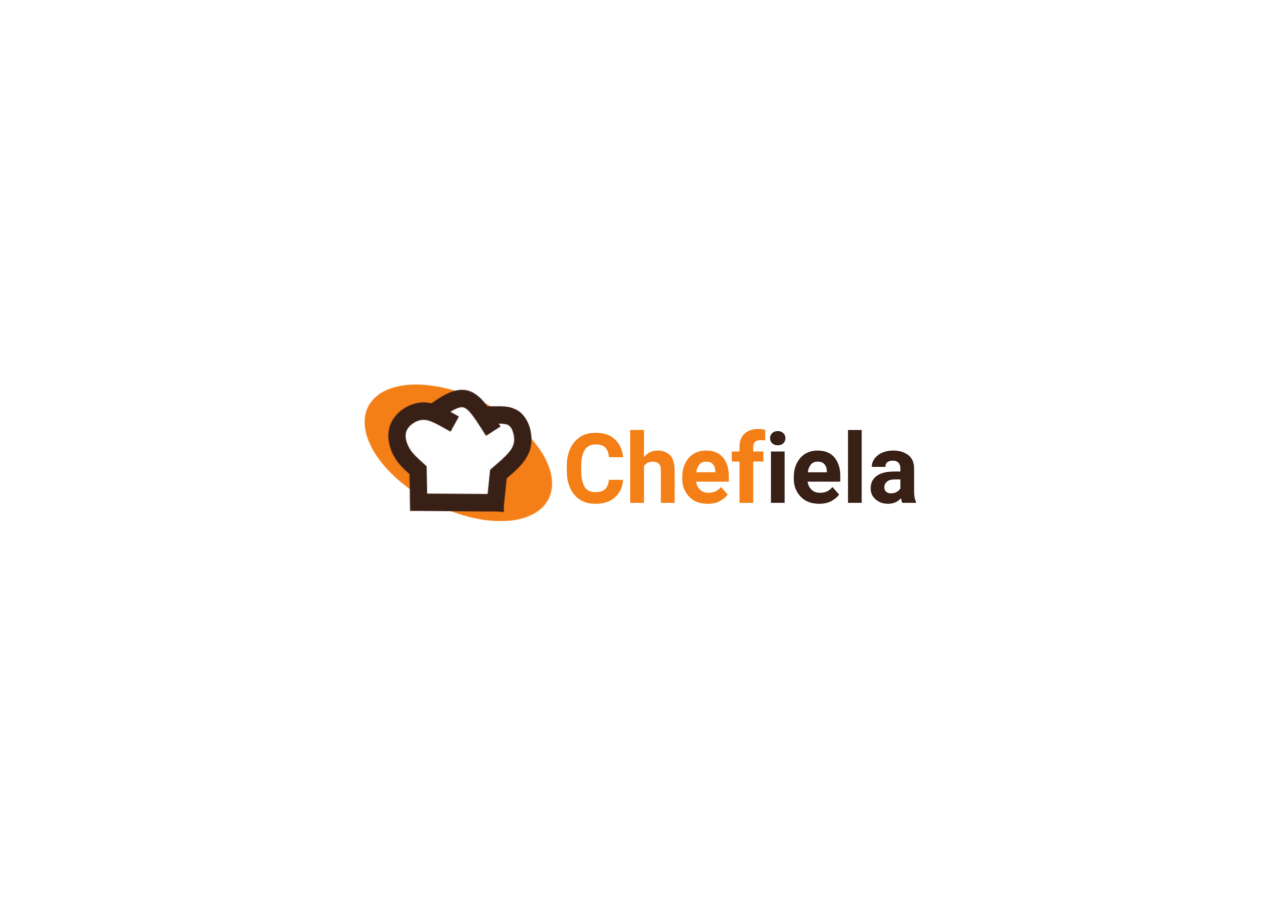
<file: index.html>
<!DOCTYPE html>
<html lang="en">

<head>
    <link rel="stylesheet" href="https://cdnjs.cloudflare.com/ajax/libs/font-awesome/6.3.0/css/all.min.css"
        integrity="sha512-SzlrxWUlpfuzQ+pcUCosxcglQRNAq/DZjVsC0lE40xsADsfeQoEypE+enwcOiGjk/bSuGGKHEyjSoQ1zVisanQ=="
        crossorigin="anonymous" referrerpolicy="no-referrer" />
    <script src="https://code.jquery.com/jquery-3.6.0.min.js"></script>
    <meta charset="UTF-8"> <!-- Set karakter encoding -->
    <title>Chefiela - Get cooking inspiration on every visit.</title> <!-- Judul halaman -->
    <meta name="description" content="Having an easy-to-use food recipe search feature, so you can quickly find the recipe you want."> <!-- Deskripsi halaman untuk SEO -->
    <meta name="keywords" content="resep masakan, alfin firmansyah, alfinsfh_"> <!-- Kata kunci halaman untuk SEO -->
    <meta name="author" content="alfin septi firmansyah"> <!-- Nama pengarang halaman -->
    <meta name="robots" content="resep masakan, resep makanan"> <!-- Pengaturan mesin pencari -->
    <meta name="viewport" content="width=device-width, initial-scale=1.0">
    <!-- Meta viewport untuk tampilan di perangkat mobile -->
    <link rel="icon" href="logo2.png" type="image/png"> <!-- Favicon atau ikon situs -->
    <link rel="canonical" href="https://www.example.com/page.html"> <!-- Tautan URL utama dari halaman -->
    <link rel="alternate" href="https://www.example.com/page.html" hreflang="en-us">
    <!-- Tautan URL alternatif dalam bahasa tertentu -->
    <link rel="stylesheet" href="style.css"> <!-- Tautan ke file CSS eksternal --> <!-- Tautan ke file JavaScript eksternal -->
</head>

<body>




    <div id="splash-screen">
        <img src="logo1.png" alt="Logo">
    </div>

    <header>
        <div class="logo-container">
            <img src="logo2.png" alt="Logo">
        </div>
    </header>

    <div class="semua">






        <div class="tab-container">
            <div class="tab active" data-tab="recipes">
                <i class="fas fa-utensils"></i>
            </div>
            <div class="tab" data-tab="favorites">
                <i class="fa-solid fa-magnifying-glass"></i>
            </div>
            <div class="tab" data-tab="settings">
                <i class="fas fa-cog"></i>

            </div>
        </div>

        <div class="tab-content" id="recipes">
            <!-- Konten resep makanan -->

            <!-- Konten resep makanan favorit -->
            <h3 class="ucapan" id="greeting"></h3>
            <div class="slider-container">
                <div class="slider-image"></div>
                <div class="slider-overlay">
                    <h2 class="slider-title"></h2>
                    <p class="slider-description"></p>
                </div>
            </div>



            <div class="container">

                <div class="tag">
                    <h2>Popular Ingredients</h2>
                </div>

                <div class="scroll-box">
                    <div class="scroll-content">
                        <!-- Isi scroll box -->
                        <div class="popular-ingredients">
                            <div class="ingredient-list"></div>
                        </div>
                    </div>
                </div>

                <div class="tag">
                    <h2>Random Meals</h2>
                    <p>Mungkin kamu menyukai ini</p>
                </div>


                <div class="scroll-box">
                    <div class="scroll-content">
                        <!-- Isi scroll box -->

                        <div id="random-meals"></div>


                    </div>
                </div>

                <div class="tag">
                    <h2>Japanese Food</h2>
                    <p>Mungkin kamu menyukai ini</p>
                </div>

                <div class="scroll-box">
                    <div class="scroll-content">
                        <!-- Isi scroll box -->


                        <div id="jepang-meals"></div>

                    </div>
                </div>




                <!-- Button untuk kategori vegetarian -->
                <div class="scroll-box">
                    <div class="scroll-content">
                        <!-- Isi scroll box -->
                        <div class="categoryButtons">
                            <button onclick="getMealsByCategory('chicken')">Chicken</button>
                            <button onclick="getMealsByCategory('vegetarian')">Vegetarian</button>
                            <button onclick="getMealsByCategory('chicken')">Chicken</button>
                            <button onclick="getMealsByCategory('vegetarian')">Vegetarian</button>
                        </div>
                    </div>
                </div>
            </div>

            <!-- Container untuk menampilkan resep-resep -->
            <div class="scroll-box">
                <div class="scroll-content">
                    <!-- Isi scroll box -->

                </div>
            </div>



        </div>

        <div class="tab-content" id="favorites" style="display:none">



            <div id="searchBox">
                <div class="search-bar">
                    <input type="text" id="searchInput" placeholder="Search meals...">
                    <button id="searchBtn">Search</button>
                </div>
            </div>

            <div id="meals"></div>




        </div>

        <div class="tab-content" id="settings" style="display:none">
            <!-- Konten pengaturan aplikasi -->
            <main class="content">
                <h1 class="page-title">Informasi Aplikasi</h1>
                <div class="app-info">
                    <h2 class="app-name">Nama Aplikasi</h2>
                    <p class="app-version">Versi 1.0.0</p>
                </div>
                <div class="creator-info">
                    <h3 class="creator-title">Dibuat oleh:</h3>
                    <p class="creator-name">Alfin Firmansyah</p>
                    <p class="creator-email">Email: mateocompanyone@gmail.com</p>
                    <p class="creator-website">Website: <a href="#">No data</a></p>
                    <h3 class="creator-title">API:</h3>
                    <p class="creator-name">TheMealDB</p>
                </div>
                <div class="legal-info">
                    <p>&copy; 2023 Nama Aplikasi. Hak cipta dilindungi undang-undang.</p>
                    <p><a href="#">Kebijakan Privasi</a> | <a href="#">Syarat dan Ketentuan</a></p>
                </div>
            </main>
        </div>

    </div>


    <script src="script.js"></script>
</file>
<file: style.css>
@import url('https://fonts.googleapis.com/css2?family=Roboto&display=swap');


body {
    background-color: var(--bg-color);
    color: var(--text-color);
    font-family: 'Roboto', sans-serif;
}



header {
    background-color: #ffffff;
    height: 60px;
    display: flex;
    justify-content: center;
    align-items: center;
    left: 0;
    right: 0;
    top: 0;
    box-shadow: 0px 2px 4px -2px rgba(0, 0, 0, 0.1);
    -webkit-box-shadow: 0px 2px 4px -2px rgba(0, 0, 0, 0.1);
    -moz-box-shadow: 0px 2px 4px -2px rgba(0, 0, 0, 0.1);
    position: fixed;
    z-index: 999;
}

::selection {
    background-color: transparent;
    color: inherit;
}

::-moz-selection {
    background-color: transparent;
    color: inherit;
}

.logo-container {
    display: flex;
    justify-content: center;
    align-items: center;
}

.logo-container img {
    max-width: 100%;
    max-height: 100%;
    width: 50px;
    margin-right: 10px;
}

.tab-container {
    display: flex;
    justify-content: space-around;
    align-items: center;
    position: fixed;
    bottom: 0;
    left: 0;
    width: 100%;
    height: 50px;
    background-color: #fff;
    box-shadow: 0 -2px 5px rgba(0, 0, 0, 0.1);
    z-index: 999;
}

.tab {
    display: flex;
    flex-direction: column;
    align-items: center;
    justify-content: center;
    width: 33.33%;
    height: 100%;
    cursor: pointer;
    color: #9e9e9e;
    text-decoration: none;
}

.tab.active {
    color: #ff5722;
}

.tab i {
    font-size: 18px;
    margin-bottom: 5px;
}

.tab-content {}





.teks-singkat {
    white-space: nowrap;
    overflow: hidden;
    text-overflow: ellipsis;
    max-width: 250px;
    /* atur lebar maksimum sesuai kebutuhan */
}




.scroll-box {
    overflow: hidden;
}

.scroll-content {
    white-space: nowrap;
    overflow-x: auto;
    -webkit-overflow-scrolling: touch;
}

/* Memberi warna pada scroll bar */
.scroll-content::-webkit-scrollbar {
    width: 10px;
}

.scroll-content::-webkit-scrollbar-track {
    background: #fff;
}

.scroll-content::-webkit-scrollbar-thumb {
    background-color: #fafafa;
    border-radius: 5px;
    border: 7px solid #fff;
}


#searchBox {
    display: flex;
    justify-content: center;
    align-items: center;
    margin: 0px;
}

#searchInput {
    padding: 8px;
    font-size: 16px;
    border: none;
    border-radius: 5px;
    background-color: #fafafa;
    width: 200px;
}

#searchBtn {
    background-color: #ff5722;
    color: #fff;
    padding: 8px 10px;
    border: none;
    border-radius: 10px;
    cursor: pointer;
    font-size: 14px;
    transition: background-color 0.3s ease-in-out;
    margin: 5px;
}


.semua {
    margin: 80px 0px;
}

.tag {
    margin-top: 10px;
    color: #191919;
}

.tag h2 {
    font-size: 15px;
    margin: 20px 0px 0px 15px;
    line-height: 1px;
}

.tag p {
    font-size: 11px;
    margin-left: 15px;
    opacity: 80%;
}

.container {
    justify-content: center;
    align-items: center;
}



.ingredient-list {
    display: flex;
    justify-content: flex-start;
    white-space: nowrap;
    height: 90px;
    margin: 10px;
}


.ingredient {
    display: inline-block;
    margin: 15px;
    cursor: pointer;
    color: #191919;
}

.ingredient img {
    width: 100%;
    height: auto;
    border-radius: 5px;
}

.ingredient h3 {
    font-size: 11px;
    margin: 5px 0;
    text-align: center;
}

#random-meals {
    display: flex;
    justify-content: flex-start;
    white-space: nowrap;
    flex-direction: row;
    /* Tambahkan baris ini */
    overflow-x: auto;
    color: #191919;
}

#jepang-meals {
    display: flex;
    justify-content: flex-start;
    white-space: nowrap;
    flex-direction: row;
    /* Tambahkan baris ini */
    overflow-x: auto;
    color: #191919;
}

.meal-card {
    position: relative;
    /* tambahkan posisi relatif pada elemen .meal-card */
    margin: 10px;
    border: 1px solid #fafafa;
    border-radius: 5px;
    cursor: pointer;
    overflow: hidden;
    width: 200px;
    height: 100px;
}

.meal-card::before {
    content: "";
    position: absolute;
    top: 0;
    left: 0;
    right: 0;
    bottom: 0;
    background: linear-gradient(to bottom, rgba(0, 0, 0, 0) 0%, rgba(0, 0, 0, 0.5) 100%);
    z-index: 1;
    height: 100px;
}

.meal-card img {
    width: 100%;
    height: 100px;
    object-fit: cover;
    background-size: cover;
}

.meal-card h3 {
    font-size: 14px;
    z-index: 2;
    color: #ffffff;
}

.meal-card p {
    font-size: 11px;
    color: #ffffff;
    background-color: #ff5622;
    padding: 7px 8px;
    border-radius: 10px;
    display: inline-block;
    top: -15px;
    position: relative;
}

#meals {
    display: flex;
    flex-wrap: wrap;
}





.meal-desk {
    margin: 10px;
    line-height: 3px;
    text-align: left;
    position: relative;
    top: -60px;
    z-index: 2;
}

.meal-details {
    position: absolute;
    top: 0;
    left: 0;
    width: 100%;
    display: flex;
    flex-direction: column;
    justify-content: center;
    background-color: rgba(0, 0, 0, 0.8);
    z-index: 9999;
    background-color: #ffffff;
    overflow-x: hidden;
}

.meal-details img {
    max-width: 100%;
    max-height: 50%;
    margin-bottom: 10px;
}

.meal-details h2 {
    color: #191919;
    margin-bottom: 10px;
    text-align: left;
    font-size: 20px;
    margin: 0px 15px;
    padding-bottom: 10px;
    line-height: 1;
}

.meal-details h3 {
    color: #191919;
    font-size: 14px;
    margin: 10px 15px;
}

.meal-details p {
    color: #191919;
    font-size: 11px;
    margin: 0px 15px;
}

.meal-details a {
    color: #191919;
    font-size: 11px;
    margin: 0px 15px;
    text-align: left;
}

.meal-details ul {
    list-style: none;
    padding: 0;
    margin-bottom: 10px;
    color: #191919;
    margin: 0px 15px;
    font-size: 11px;
}

.meal-details li {
    margin-bottom: 5px;
    list-style: none;
    margin: 3px 15px;
    font-size: 11px;
    border-bottom: 1px solid #fafafa;
    padding-bottom: 10px;
}

.close-btn {}



.search-meal-card {
    display: flex;
    background-color: white;
    border-radius: 10px;
    box-shadow: 0 2px 4px rgba(0, 0, 0, 0.027);
    overflow: hidden;
    margin-bottom: 20px;
    width: 100%;
    margin: 15px;

}

.search-meal-info {
    display: flex;
    flex-direction: column;
    flex: 1;
    line-height: -10;
    margin: 10px;
}

.search-meal-info h3 {
    font-size: 14px;
    font-weight: bold;

    overflow: hidden;
    display: -webkit-box;
    -webkit-line-clamp: 2;
    -webkit-box-orient: vertical;
    text-overflow: ellipsis;
    max-height: 200px;
}

.search-meal-info a {
    font-size: 11px;

    color: #888;
    overflow: hidden;
    display: -webkit-box;
    -webkit-line-clamp: 3;
    -webkit-box-orient: vertical;
    text-overflow: ellipsis;
    max-height: 200px;
}

.search-meal-info p {
    font-size: 11px;
    color: #ffffff;
    background: linear-gradient(270deg, rgba(255, 125, 85, 0) 0%, rgba(255, 107, 62, 1) 100%, rgba(255, 87, 34, 1) 100%);
    display: block;
    padding: 5px;
}

.search-meal-card img {
    width: 100px;
    height: 150px;
    object-fit: cover;
    background-size: cover;
}



.left {
    display: flex;
    align-items: center;
}

.left a {
    margin-right: 10px;
    color: inherit;
    font-size: 18px;
}

.right a {
    color: inherit;
    font-size: 20px;
}

.header {
    color: white;
    display: flex;
    justify-content: space-between;
    align-items: center;
    height: 60px;
    padding: 0 20px;
    z-index: 99999;
    transition: background-color 0.3s ease-in-out;
    position: fixed;
    left: 0;
    right: 0;
    top: 0;
}

.gradient-header {
    background: linear-gradient(to top, rgba(0, 0, 0, 0) 0%, rgba(0, 0, 0, 0.76) 100%);
    opacity: 1;
    transition: opacity 0.3s ease-in-out;
}

.header-scroll {
    background-color: #ffffff;
    z-index: 999999;
}

.header-scroll .left a,
.header-scroll .left span,
.header-scroll .right a {
    color: white;
}

.header-scroll .gradient-header {
    opacity: 0;
}





.content {
    margin: 50px auto;
    max-width: 800px;
    color: #191919;
}

.page-title {
    font-size: 15px;
    margin-bottom: 20px;
}

.app-info {
    display: flex;
    align-items: center;
    margin-bottom: 30px;
}

.app-info i {
    font-size: 60px;
    color: #007bff;
    margin-right: 20px;
}

.app-name {
    font-size: 15px;
    margin: 10px;
}

.app-version {
    font-size: 16px;
    margin: 0;
    color: #6c757d;
}

.creator-title {
    font-size: 15px;
    margin-bottom: 10px;
}

.creator-name {
    font-size: 13px;
    margin: 0;
}

.creator-email,
.creator-website {
    font-size: 14px;
    margin: 5px 0;
}

.creator-website a {
    color: #ff5722;
}

.legal-info {
    font-size: 14px;
    margin-top: 50px;
    color: #6c757d;
    padding-top: 60px;
}

.legal-info a {
    color: #ff5722;
}


.slider-container {
    margin: 0px 10px;
    margin-bottom: -60px;
}

.slider-image {
    top: 0;
    left: 0;
    width: 100%;
    height: 150px;
    background-position: center;
    object-fit: cover;
    border-radius: 10px;
    background-size: cover;
}

.slider-overlay {
    top: -60px;
    position: relative;
    padding: 5px;
    background: linear-gradient(to bottom, rgba(0, 0, 0, 0) 0%, rgba(0, 0, 0, 0.5) 100%);
    border-radius: 10px;
}

.slider-title {
    color: #ffffff;
    font-size: 15px;
    margin: 5px;
    white-space: nowrap;
    overflow: hidden;
    text-overflow: ellipsis;
    max-width: 250px;
}

.slider-description {
    color: #ffffff;
    font-size: 14px;
    margin: 0 auto;
    white-space: nowrap;
    overflow: hidden;
    text-overflow: ellipsis;
    max-width: 250px;
    margin: 5px;
    opacity: 80%;
    /* atur lebar maksimum sesuai kebutuhan */
}




#splash-screen {
    position: fixed;
    top: 0;
    left: 0;
    width: 100%;
    height: 100%;
    background-color: #ffffff;
    display: flex;
    flex-direction: column;
    justify-content: center;
    align-items: center;
    z-index: 9999;
}

#splash-screen img {
    max-width: 50%;
}

#splash-screen h1 {
    font-size: 15px;
    position: relative;
    bottom: -250px;
}

.ucapan {
    margin: 20px;
    color: #191919;
}





/* Styling untuk tombol kategori */
.categoryButtons {
    margin: 5px;
}

button {
    background-color: #fafafa;
    color: #333;
    padding: 5px 15px;
    border: none;
    border-radius: 50px;
    margin: 0 5px;
    cursor: pointer;
    transition: all 0.3s ease-in-out;
}

button:hover {
    background-color: #ff5722;
    color: #fff;
}









@media only screen and (max-width: 767px) {


    .recipe {
        display: inline-block;
    }

    .recipe img {
        width: 100px;
        height: 135px;
        object-fit: cover;
    }

    .recipe h2 {
        font-size: 12px;
    }

    .teks-singkat {
        white-space: nowrap;
        overflow: hidden;
        text-overflow: ellipsis;
        max-width: 100px;
        /* atur lebar maksimum sesuai kebutuhan */
    }

    .content {
        margin: 30px auto;
        padding: 0 15px;
        max-width: 100%;
    }

    .app-info {
        flex-wrap: wrap;
        justify-content: center;
    }

    .app-info i {
        margin-right: 0;
        margin-bottom: 10px;
    }

    .app-name {
        text-align: center;
        margin: 0;
    }

    .creator-info {
        margin-top: 30px;
    }

    .legal-info {
        font-size: 14px;
        margin-top: 30px;
        text-align: center;
    }
}
</file>
